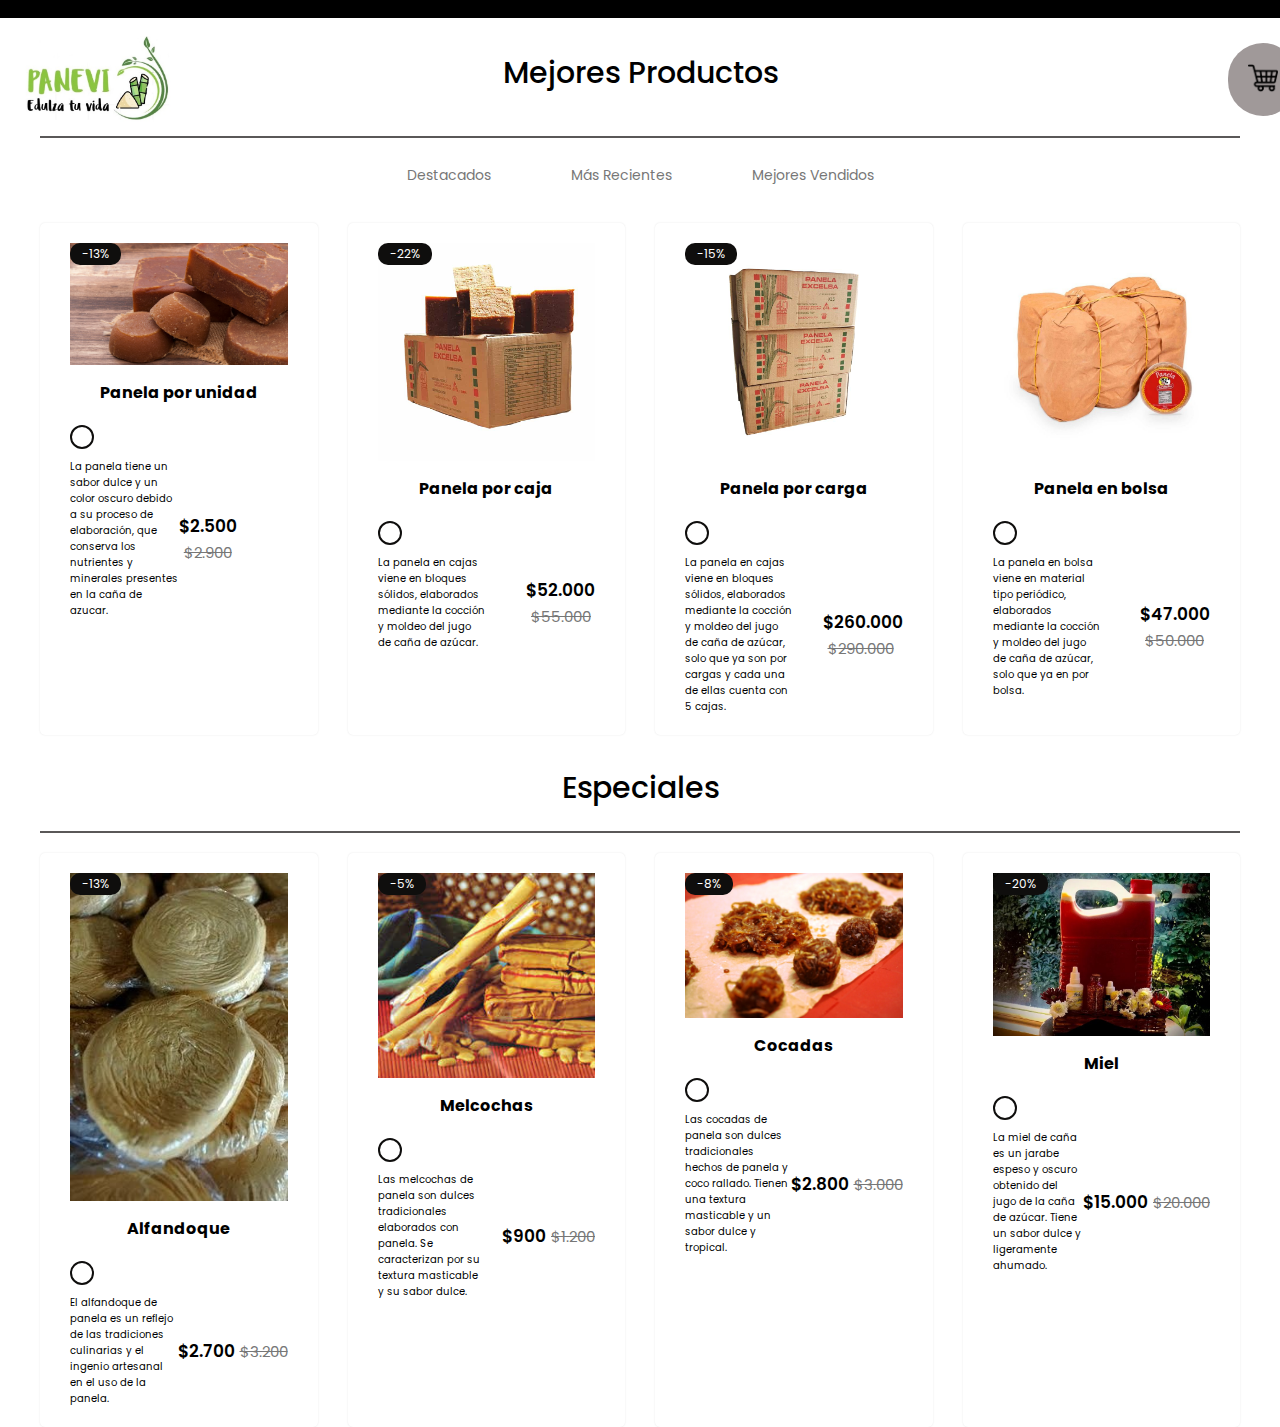
<file: produvyis.html>
<!DOCTYPE html>
<html lang="en">

<head>
    <meta charset="UTF-8">
    <meta name="viewport" content="width=device-width, initial-scale=1.0">
    <link rel="stylesheet" href="css/styles.css">
    <link rel="shortcut icon" href="img/cana-de-azucar (2).png" type="image/x-icon">
    <title>Productos</title>
</head>

<body>
    <hr>  
    <br><br>
    <section class="container top-products">
        <h1 class="heading-1">Mejores Productos</h1>
        <img src="img/panevi.jpg" id="logo1" usemap="#planoMap"> <!-- Muestra la imagen del logo -->
        <map name="planoMap">
            <!-- Área 1 -->
            <area shape="rect" coords="58,58,55,55" alt="Área 1" href="../index.html">
            
            <!-- Área 2 -->
            <area shape="circle" coords="150,70,50" alt="Área 2" href="./index.html">
            
            <!-- Área 3 -->
            <area shape="polygon" coords="250,10,320,50,200,100" alt="Área 3" href="../Login.html">
          </map>
          <div class="search-container">
          <button type="submit"><a href="Ventas.html"><img src="img/compra.png" width="30" height="30" alt=""></a></button>
        </div>
        <hr id="line">
        <div class="container-options">
            <span class="active">Destacados</span>
            <span>Más recientes</span>
            <span>Mejores Vendidos</span>
        </div>

        <div class="container-products">
            <!-- Producto 1 -->
            <div class="card-product">
                <div class="container-img">
                    <img src="img/panelas_unidad.jpg" alt="Cafe Irish" />
                    <span class="discount">-13%</span>
                    <div class="button-group">
                        <span>
                            <i class="fa-regular fa-eye"></i>
                        </span>
                        <span>
                            <i class="fa-regular fa-heart"></i>
                        </span>
                        <span>
                            <i class="fa-solid fa-code-compare"></i>
                        </span>
                    </div>
                </div>
                <div class="content-card-product">
                    <div class="stars">
                        <i class="fa-solid fa-star"></i>
                        <i class="fa-solid fa-star"></i>
                        <i class="fa-solid fa-star"></i>
                        <i class="fa-solid fa-star"></i>
                        <i class="fa-regular fa-star"></i>
                    </div>
                    <h3><b>Panela por unidad</b></h3>
                    <span class="add-cart">
                        <i class="fa-solid fa-basket-shopping"></i>
                    </span>
                    <br>
                    <p>La panela tiene un sabor dulce y un color oscuro
                        debido a su proceso de elaboración, que conserva
                        los nutrientes y minerales presentes en la caña 
                        de azucar. 
                    </p>
                    <p class="price">$2.500 <span>$2.900</span></p>
                </div>
            </div>
            <!-- Producto 2 -->
            <div class="card-product">
                <div class="container-img">
                    <img src="img/caja.jpg" alt="Cafe incafe-ingles.jpg" />
                    <span class="discount">-22%</span>
                    <div class="button-group">
                        <span>
                            <i class="fa-regular fa-eye"></i>
                        </span>
                        <span>
                            <i class="fa-regular fa-heart"></i>
                        </span>
                        <span>
                            <i class="fa-solid fa-code-compare"></i>
                        </span>
                    </div>
                </div>
                <div class="content-card-product">
                    <div class="stars">
                        <i class="fa-solid fa-star"></i>
                        <i class="fa-solid fa-star"></i>
                        <i class="fa-solid fa-star"></i>
                        <i class="fa-regular fa-star"></i>
                        <i class="fa-regular fa-star"></i>
                    </div>
                    <h3><b>Panela por caja</b></h3>
                    <span class="add-cart">
                        <i class="fa-solid fa-basket-shopping"></i>
                    </span>
                    <br>
                    <p>La panela en cajas viene en bloques sólidos, elaborados 
                        mediante la cocción y moldeo del jugo de caña de azúcar. 
                    </p>
                    <p class="price">$52.000<br><span>$55.000</span></p>
                </div>
            </div>
            <!--  -->
            <div class="card-product">
                <div class="container-img">
                    <img src="img/carga.jpg" alt="Cafe Australiano" />
                    <span class="discount">-15%</span>
                    <div class="button-group">
                        <span>
                            <i class="fa-regular fa-eye"></i>
                        </span>
                        <span>
                            <i class="fa-regular fa-heart"></i>
                        </span>
                        <span>
                            <i class="fa-solid fa-code-compare"></i>
                        </span>
                    </div>
                </div>
                <div class="content-card-product">
                    <div class="stars">
                        <i class="fa-solid fa-star"></i>
                        <i class="fa-solid fa-star"></i>
                        <i class="fa-solid fa-star"></i>
                        <i class="fa-solid fa-star"></i>
                        <i class="fa-solid fa-star"></i>
                    </div>
                    <h3><b>Panela por carga</b></h3>
                    <span class="add-cart">
                        <i class="fa-solid fa-basket-shopping"></i>
                    </span>
                    <br>
                    <p>La panela en cajas viene en bloques sólidos, elaborados 
                        mediante la cocción y moldeo del jugo de caña de azúcar,
                        solo que ya son por cargas y cada una de ellas cuenta
                        con 5 cajas. 
                    </p>
                    <p class="price">$260.000<br><span>$290.000</span></p>
                </div>
            </div>
            <!--  -->
            <div class="card-product">
                <div class="container-img">
                    <img src="img/bolsa.jpg" alt="Cafe Helado" />
                    <div class="button-group">
                        <span>
                            <i class="fa-regular fa-eye"></i>
                        </span>
                        <span>
                            <i class="fa-regular fa-heart"></i>
                        </span>
                        <span>
                            <i class="fa-solid fa-code-compare"></i>
                        </span>
                    </div>
                </div>
                <div class="content-card-product">
                    <div class="stars">
                        <i class="fa-solid fa-star"></i>
                        <i class="fa-solid fa-star"></i>
                        <i class="fa-solid fa-star"></i>
                        <i class="fa-solid fa-star"></i>
                        <i class="fa-regular fa-star"></i>
                    </div>
                    <h3><b>Panela en bolsa</b></h3>
                    <span class="add-cart">
                        <i class="fa-solid fa-basket-shopping"></i>
                    </span>
                    <br>
                    <p>La panela en bolsa viene en material tipo periódico, elaborados 
                        mediante la cocción y moldeo del jugo de caña de azúcar,
                        solo que ya en por bolsa. 
                    </p>
                    <p class="price">$47.000<br><span>$50.000</span></p>
                </div>
            </div>
        </div>
    </section>

    <section class="container specials">
        <h1 class="heading-1">Especiales</h1>
        <hr id="line">
        <div class="container-products">
            <!-- Producto 1 -->
            <div class="card-product">
                <div class="container-img">
                    <img src="img/alfa.jpg" alt="Cafe Irish" />
                    <span class="discount">-13%</span>
                    <div class="button-group">
                        <span>
                            <i class="fa-regular fa-eye"></i>
                        </span>
                        <span>
                            <i class="fa-regular fa-heart"></i>
                        </span>
                        <span>
                            <i class="fa-solid fa-code-compare"></i>
                        </span>
                    </div>
                </div>
                <div class="content-card-product">
                    <div class="stars">
                        <i class="fa-solid fa-star"></i>
                        <i class="fa-solid fa-star"></i>
                        <i class="fa-solid fa-star"></i>
                        <i class="fa-solid fa-star"></i>
                        <i class="fa-regular fa-star"></i>
                    </div>
                    <h3><b>Alfandoque</b></h3>
                    <span class="add-cart">
                        <i class="fa-solid fa-basket-shopping"></i>
                    </span>
                    <br>
                    <p>El alfandoque de panela es un reflejo de las 
                        tradiciones culinarias y el ingenio artesanal en el uso de la panela.
                    </p>
                    <p class="price">$2.700<span>$3.200</span></p>
                </div>
            </div>
            <!-- Producto 2 -->
            <div class="card-product">
                <div class="container-img">
                    <img src="img/melco.jpeg" alt="Cafe incafe-ingles.jpg" />
                    <span class="discount">-5%</span>
                    <div class="button-group">
                        <span>
                            <i class="fa-regular fa-eye"></i>
                        </span>
                        <span>
                            <i class="fa-regular fa-heart"></i>
                        </span>
                        <span>
                            <i class="fa-solid fa-code-compare"></i>
                        </span>
                    </div>
                </div>
                <div class="content-card-product">
                    <div class="stars">
                        <i class="fa-solid fa-star"></i>
                        <i class="fa-solid fa-star"></i>
                        <i class="fa-solid fa-star"></i>
                        <i class="fa-regular fa-star"></i>
                        <i class="fa-regular fa-star"></i>
                    </div>
                    <h3><b>Melcochas</b></h3>
                    <span class="add-cart">
                        <i class="fa-solid fa-basket-shopping"></i>
                    </span>
                    <br>
                    <p>Las melcochas de panela son dulces tradicionales elaborados 
                        con panela. Se caracterizan por su textura masticable y su sabor dulce.
                    </p>
                    <p class="price">$900<span>$1.200</span></p>
                </div>
            </div>
            <!--  -->
            <div class="card-product">
                <div class="container-img">
                    <img src="img/coca.jpg" alt="Cafe Viena" />
                    <span class="discount">-8%</span>
                    <div class="button-group">
                        <span>
                            <i class="fa-regular fa-eye"></i>
                        </span>
                        <span>
                            <i class="fa-regular fa-heart"></i>
                        </span>
                        <span>
                            <i class="fa-solid fa-code-compare"></i>
                        </span>
                    </div>
                </div>
                <div class="content-card-product">
                    <div class="stars">
                        <i class="fa-solid fa-star"></i>
                        <i class="fa-solid fa-star"></i>
                        <i class="fa-solid fa-star"></i>
                        <i class="fa-solid fa-star"></i>
                        <i class="fa-solid fa-star"></i>
                    </div>
                    <h3><b>Cocadas</b></h3>
                    <span class="add-cart">
                        <i class="fa-solid fa-basket-shopping"></i>
                    </span>
                    <br>
                        <p>Las cocadas de panela son dulces tradicionales hechos 
                            de panela y coco rallado. Tienen una textura masticable 
                            y un sabor dulce y tropical.
                        </p>
                    <p class="price">$2.800<span>$3.000</span></p>
                </div>
            </div>
            <!--  -->
            <div class="card-product">
                <div class="container-img">
                    <img src="img/miel.jpg" alt="Cafe Liqueurs" />
                    <span class="discount">-20%</span>
                    <div class="button-group">
                        <span>
                            <i class="fa-regular fa-eye"></i>
                        </span>
                        <span>
                            <i class="fa-regular fa-heart"></i>
                        </span>
                        <span>
                            <i class="fa-solid fa-code-compare"></i>
                        </span>
                    </div>
                </div>
                <div class="content-card-product">
                    <div class="stars">
                        <i class="fa-solid fa-star"></i>
                        <i class="fa-solid fa-star"></i>
                        <i class="fa-solid fa-star"></i>
                        <i class="fa-solid fa-star"></i>
                        <i class="fa-regular fa-star"></i>
                    </div>
                    <h3><b>Miel</b></h3>
                    <span class="add-cart">
                        <i class="fa-solid fa-basket-shopping"></i>
                    </span>
                    <br>
                        <p>La miel de caña es un jarabe espeso y 
                            oscuro obtenido del jugo de la caña de 
                            azúcar. Tiene un sabor dulce y ligeramente 
                            ahumado.
                        </p>
                    <p class="price">$15.000<span>$20.000</span></p>
                </div>
            </div>
        </div>
    </section>
</body>


</html>
</file>
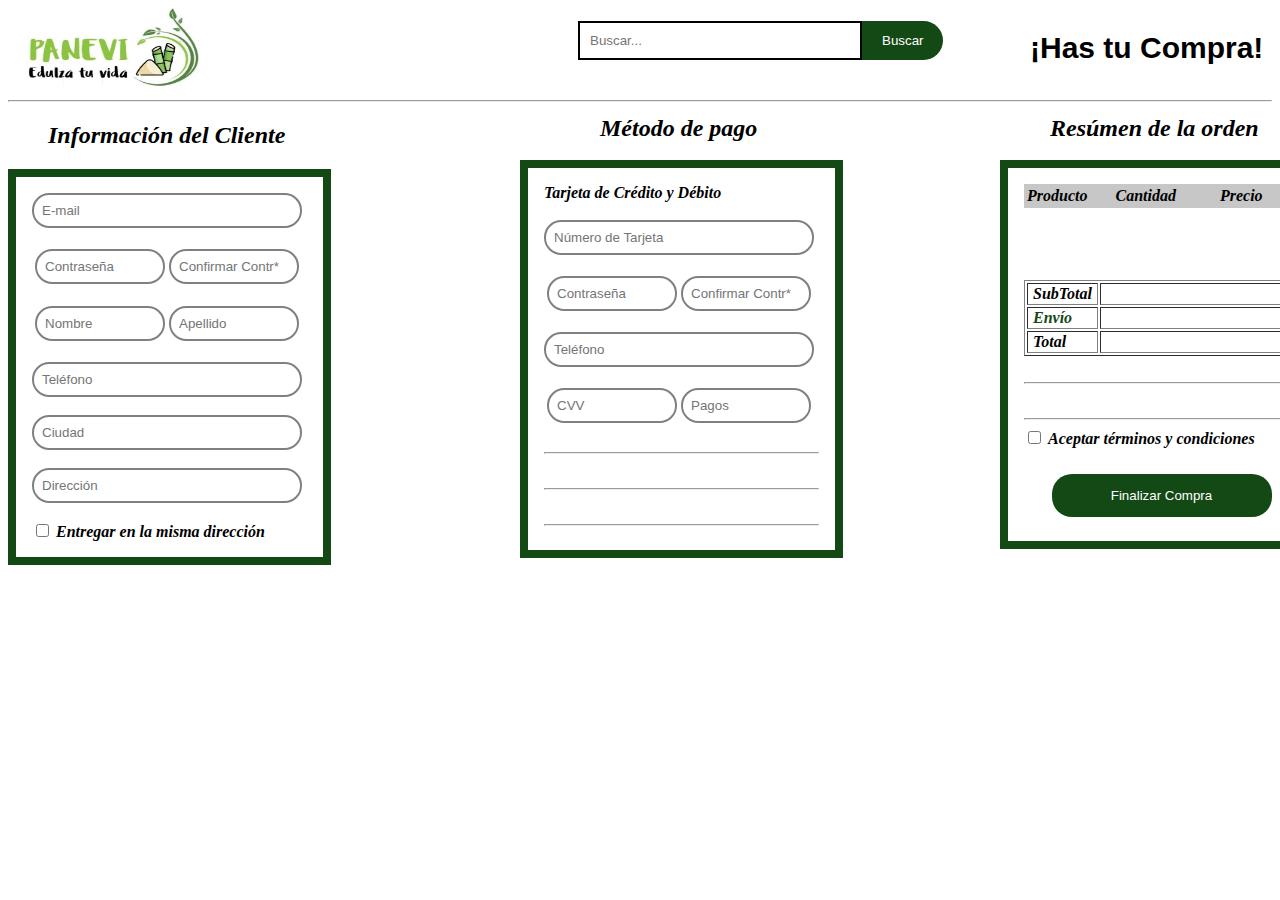
<file: Ventas.html>
<!DOCTYPE html>
<html lang="en">
<head>
    <meta charset="UTF-8">
    <meta name="viewport" content="width=device-width, initial-scale=1.0">
    <title>Ventas</title>
    <link rel="stylesheet" href="css/ventas.css">
    <link rel="shortcut icon" href="img/carrito-de-compras.png" type="image/x-icon">
    <img src="./img/panevi.jpg" width="200" height="80" alt="panevi" usemap="#planoMap">
    <map name="planoMap">
        <!-- Área 1 -->
        <area shape="rect" coords="58,58,55,55" alt="Área 1" href="../index.html">
        
        <!-- Área 2 -->
        <area shape="circle" coords="150,70,50" alt="Área 2" href="./index.html">
        
        <!-- Área 3 -->
        <area shape="polygon" coords="250,10,320,50,200,100" alt="Área 3" href="../Login.html">
      </map>
    <div class="search-container">
        <input id="input" type="text" placeholder="Buscar...">
      <button type="submit">Buscar</button>
    </div>
    <p><b>¡Has tu Compra!</b></p>
    <a href=""><img src="img/compra.png" width="45" alt="compra" id="image"></a>
</head>
<br>
<hr>
<body>
    <ul>
        <h2><i>Información del Cliente</i></h2>
    </ul>
    <form name="ventas" id="form1" action="">
    <input type="email" id="input0" name="email" placeholder="E-mail" required>
    <table id="tabla1">
       <br>
       <br>
       <tr><td><input type='password' name="password" id="input1" placeholder="Contraseña" required><br><br></td>
        <td><input type='password' name="password" id="input1" placeholder="Confirmar Contr*" required><br><br></td>
        <tr><td><input type='text' name="nombre" id="input1" placeholder="Nombre" required></td>
        <td><input type='text' name="apellido" id="input1" placeholder="Apellido" required> </td>
        </tr>
    </table>
    <br>
    <input type="text" id="input0" name="telefono" placeholder="Teléfono" required>
    <br>
    <br>
    <input type="text" id="input0" name="ciudad" placeholder="Ciudad" required>
    <br>
    <br>
    <input type="text" id="input0" name="direccion" placeholder="Dirección" required>
    <br>
    <br>
    <input type="checkbox">
    <label for="checkbox"><b><i>Entregar en la misma dirección</i></b></label>
</form>

<ul>
    <h2 id="pagotitulo"><i>Método de pago</i></h2>
</ul>
<form name="ventas" id="form2" action="">
<label for="tarjeta"><b><i>Tarjeta de Crédito y Débito</i></b></label>
<br>
<br>
<input type="text" id="input0" name="numerptar" placeholder="Número de Tarjeta" required>
<table id="tabla1">
   <br>
   <br>
   <tr><td><input type='password' name="password" id="input1" placeholder="Contraseña" required><br><br></td>
    <td><input type='password' name="password" id="input1" placeholder="Confirmar Contr*" required><br><br></td>
</table>
<input type="text" id="input0" name="telefono" placeholder="Teléfono" required>
<br>
<br>
<table id="tabla1">
    <tr><td><input type='text' name="CVV" id="input1" placeholder="CVV" required></td>
    <td><input type='text' name="pagos" id="input1" placeholder="Pagos" required> </td>
    </tr>
</table>
<br>
<hr>
<br>
<hr>
<br>
<hr>
</form>

<ul>
        <h2 id="ordentitulo"><i>Resúmen de la orden</i></h2>
    </ul>
    <form name="ventas" id="form3" action="">
    <table id="tabla3" border="0">
       <tr>
        <td><b><i>Producto&nbsp;&nbsp;&nbsp;&nbsp;&nbsp;&nbsp;</i></b></td>
        <td><b><i>Cantidad&nbsp;&nbsp;&nbsp;&nbsp;&nbsp;&nbsp;&nbsp;&nbsp;&nbsp;&nbsp;</i></b></td>
        <td><b><i>Precio&nbsp;&nbsp;&nbsp;&nbsp;&nbsp;&nbsp;</i></b></td>
        </tr>
    </table>
    <br>
    <br>
    <br>
    <br>
    <table id="tabla4" border="1">
    <tr>
        <td><b><i>&nbsp;SubTotal&nbsp;</i></b></td>
        <td style="width: 100%;"></td>
    </tr>
    <tr>
        <td style="color: #134914;"><b><i>&nbsp;Envío&nbsp;</i></b></td>
        <td style="width: 100%;"></td>
    </tr>
    <tr>
        <td><b><i>&nbsp;Total&nbsp;</i></b></td>
        <td style="width: 100%;"></td>
    </tr>
</table>
<br>
<hr>
<br>
<hr>
    <input type="checkbox">
    <label for="checkbox"><b><i>Aceptar términos y condiciones</i></b></label>
    <br>
    <br>
    <center>
        <button id="boton" type="submit">Finalizar Compra</button>
    </center>
</form>
</body>
</html>
</file>
<file: css/styles.css>
@import url('https://fonts.googleapis.com/css2?family=Poppins:wght@300;400;500;600;700&display=swap');

:root {
	--primary-color: #0f0e0d;
	--background-color: #ffffff;
	--dark-color: #ffffff;
}

body {
	width: 100%;
}

html {
	margin: 0;
	padding: 0;
	height: 100%;
	overflow-x: hidden;
	font-size: 62.5%;
	font-family: 'Poppins', sans-serif;
}

hr {
    border: none;           
    height: 18px;           
    background-color: black; 
    width: 100%;           
}

#line{
	border: none;           
    height: 2px;           
    background-color: rgb(90, 88, 88); 
    width: 100%;    
}
#logo {
	width: 15.4%;
	height: 108px;
	font-weight: 12px;
	margin: 0%;
}

#logo1 {
	width: 13%;
	position: absolute;
	top: 4%;
	left: 10px;
	font-weight: 12px;
	margin: 0%;
}


.search-container {
    display: flex;
    margin-top: 1px;
    margin-left: 10%;
    position: absolute;
    top: 42px;
    left: 1100px;
    z-index: 99;
  }

  /* Estilos para el botón de búsqueda */
  .search-container button {
    padding: 20px 20px;
    background-color: rgb(160, 153, 153);
    color: white;
    border: none;
    border-radius: 40px;
    cursor: pointer;
    transition: background-color 0.3s;
  }
  
  /* Estilos para el botón de búsqueda al pasar el mouse sobre él */
  .search-container button:hover {
    background-color: rgb(19, 99, 19);
  }

* {
	margin: 0;
	padding: 0;
	box-sizing: border-box;
}

/* ********************************** */
/*             UTILIDADES             */
/* ********************************** */
.container {
	max-width: 120rem;
	margin: 0 auto;
}

.heading-1 {
	text-align: center;
	font-weight: 500;
	font-size: 3rem;
}

/* ********************************** */
/*               HEADER               */
/* ********************************** */

.hero {
	display: flex;
	justify-content: space-between;
	align-items: center;
	padding: 2rem 0;
}

.customer-support {
	display: flex;
	align-items: center;
	gap: 2rem;
}

.customer-support i {
	font-size: 3.3rem;
}

.content-customer-support {
	display: flex;
	flex-direction: column;
}

.container-logo {
	display: flex;
	align-items: center;
	gap: 0.5rem;
	background-color: #ffffff;
	align-content: center;
}

.container-logo i {
	font-size: 3rem;
	width: 11%;
	height: 1%;
}

.container-logo h1 a {
	text-decoration: none;
	color: #000;
	font-size: 3rem;
	text-transform: uppercase;
	letter-spacing: -1px;
	align-content: center;
}

.container-user {
	display: flex;
	gap: 1rem;
	cursor: pointer;
}

.container-user .fa-user {
	font-size: 3rem;
	color: var(--primary-color);
	padding-right: 2.5rem;
	border-right: 1px solid #e2e2e2;
}

.container-user .fa-basket-shopping {
	font-size: 3rem;
	color: var(--primary-color);
	padding-left: 1rem;
}

.content-shopping-cart {
	display: flex;
	flex-direction: column;
}

/* ************* NAVBAR ************* */
.container-navbar {
	background-color: var(--primary-color);
}

.navbar {
	display: flex;
	justify-content: space-between;
	align-items: center;
	padding: 2rem 0;
}

.navbar .fa-bars {
	display: none;
}



.menu {
	display:flex;
	gap: 1rem;
	

}

.menu li {
	list-style: none;
	justify-content: center;

}

.menu a {
	text-decoration: none;
	font-size: 1.3rem;
	color: var(--dark-color);
	font-weight: 600;
	text-transform: uppercase;
	position: relative;

}

.menu a::after {
	content: '';
	width: 1.5rem;
	height: 1px;
	background-color: #fff;
	position: absolute;
	bottom: -3px;
	left: 50%;
	transform: translate(-50%, 50%);
	opacity: 0;
	transition: all 0.3s ease;
}

.menu a:hover::after {
	opacity: 1;
}

.menu a:hover {
	color: #fff;
}

.search-form {
	position: relative;
	display: flex;
	align-items: center;
	border: 2px solid #fff;
	border-radius: 2rem;
	background-color: #fff;
	height: 3.9rem;
	overflow: hidden;
}

.search-form input {
	outline: none;
	font-family: inherit;
	border: none;
	width: 25rem;
	font-size: 1.4rem;
	padding: 0 2rem;
	color: #777;
}

.search-form input::-webkit-search-cancel-button {
	appearance: none;
}

.search-form .btn-search {
	border: none;
	background-color: var(--primary-color);
	display: flex;
	align-items: center;
	justify-content: center;
	height: 100%;
	padding: 1rem;
	cursor: pointer;
}

.btn-search i {
	font-size: 2rem;
	color: #fff;
}

@import url('https://use.fontawesome.com/releases/v6.4.2/css/all.css');


.containerr {

	background: #f5f5f5;
	box-shadow: 0 30px 50px #dbdbdb;
}

#containe {
	position: absolute;
	width: 100%;
	height: 580px;
}

.containerr .slide .item {
	width: 165px;
	height: 250px;
	position: absolute;
	top: 50%;
	transform: translate(0, -50%);
	border-radius: 20px;

	background-position: 50% 50%;
	background-size: cover;
	display: inline-block;
	transition: 0.5s;
}

.slide .item:nth-child(1),
.slide .item:nth-child(2) {
	top: 0;
	left: 0;
	transform: translate(0, 0);
	border-radius: 0;
	width: 100%;
	height: 100%;
}


.slide .item:nth-child(3) {
	left: 50%;
}

.slide .item:nth-child(4) {
	left: calc(50% + 210px);
}

.slide .item:nth-child(5) {
	left: calc(50% + 430px);
}

.slide .item:nth-child(n + 6) {
	left: calc(50% + 650px);
	opacity: 0;
}

.item .content {
	position: absolute;
	top: 50%;
	left: 100px;
	width: 300px;
	text-align: left;
	color: #eee;
	transform: translate(0, -50%);
	font-family: system-ui;
	display: none;
}


.slide .item:nth-child(2) .content {
	display: block;
}

.content .name {
	font-size: 40px;
	text-transform: uppercase;
	font-weight: bold;
	opacity: 0;
	animation: animate 1s ease-in-out 1 forwards;
}

.content .des {
	margin-top: 10px;
	margin-bottom: 20px;
	opacity: 0;
	animation: animate 1s ease-in-out 0.3s 1 forwards;
}

.content button {
	padding: 10px 20px;
	border: none;
	cursor: pointer;
	opacity: 0;
	animation: animate 1s ease-in-out 0.6s 1 forwards;
}


@keyframes animate {
	from {
		opacity: 0;
		transform: translate(0, 100px);
		filter: blur(33px);
	}

	to {
		opacity: 1;
		transform: translate(0);
		filter: blur(0);
	}
}

.button {
	width: 100%;
	text-align: center;
	position: absolute;
	bottom: 20px;
}

.button button {
	width: 40px;
	height: 35px;
	border-radius: 8px;
	border: none;
	cursor: pointer;
	margin: 0 5px;
	border: 1px solid;
	transition: 0.3s;
}

.button button:hover {
	background: #ababab;
	color: #fff;
}

/* ********************************** */
/*               BANNER               */
/* ********************************** */
.banner {
	background-image: linear-gradient(100deg, #000000, #00000020),
		url('img/banner.jpg');
	height: 57rem;
	background-size: cover;
	background-position: center;
}

.content-banner {
	max-width: 90rem;
	margin: 0 auto;
	padding: 25rem 0;
}

.content-banner p {
	color: var(--primary-color);
	font-size: 1.2rem;
	margin-bottom: 1rem;
	font-weight: 500;
}

.content-banner h2 {
	color: #fff;
	font-size: 3.5rem;
	font-weight: 500;
	line-height: 1.2;
}

.content-banner a {
	margin-top: 2rem;
	text-decoration: none;
	color: #fff;
	background-color: var(--primary-color);
	display: inline-block;
	padding: 1rem 3rem;
	text-transform: uppercase;
	border-radius: 3rem;
}

/* ********************************** */
/*            MAIN CONTENT            */
/* ********************************** */
.main-content {
	background-color: var(--background-color);
}

/* ********************************** */
/*              FEATURES              */
/* ********************************** */
.container-features {
	display: grid;
	grid-template-columns: repeat(4, 1fr);
	gap: 3rem;
	margin-left: 20%;
	padding: 3rem 0;
}

.card-feature {
	float: center;
	align-items: center;
	margin-left: 20%;
	justify-content: center;
	gap: 1rem;
	background-color: #fff;
	padding: 1.2rem 0;
}

.card-feature i {
	font-size: 2.7rem;
	color: var(--primary-color);
}

.feature-content {
	display: flex;
	flex-direction: column;
	gap: 0.5rem;
}

.feature-content span {
	font-weight: 700;
	font-size: 1.2rem;
}

.feature-content p {
	color: #777;
	font-weight: 500;
}

/* ********************************** */
/*             CATEGORIES             */
/* ********************************** */

.top-categories {
	display: flex;
	flex-direction: column;
	gap: 2rem;
	margin-bottom: 3rem;
}

.container-categories {
	display: grid;
	grid-template-columns: repeat(3, 1fr);
	gap: 3rem;
}

.card-category {
	height: 20rem;
	display: flex;
	flex-direction: column;
	align-items: center;
	justify-content: center;
	border-radius: 2rem;
	gap: 2rem;
}

.category-salud {
	background-image: linear-gradient(#00000080, #00000080), 	url('/img/A.png');;
	background-size: cover;
	background-position: bottom;
	background-repeat: no-repeat;
}

.category-capuchino {
	background-image: linear-gradient(#00000080, #00000080),
		url('img/capuchino-category.jpg');
	background-size: cover;
	background-position: center;
	background-repeat: no-repeat;
}

.category-expreso {
	background-image: linear-gradient(#00000080, #00000080),
		url('img/expreso-category.jpg');
	background-size: cover;
	background-position: center;
	background-repeat: no-repeat;
}

.card-category p {
	font-size: 2.5rem;
	color: #fff;
	text-transform: capitalize;
	position: relative;
}

.card-category p::after {
	content: '';
	width: 2.5rem;
	height: 2px;
	background-color: #fff;
	position: absolute;
	bottom: -1rem;
	left: 50%;
	transform: translate(-50%, 50%);
}

.card-category span {
	font-size: 1.6rem;
	color: white;
	cursor: pointer;
}

.card-category span:hover {
	color: var(--primary-color);
}

/* ********************************** */
/*            TOP PRODUCTS            */
/* ********************************** */
.top-products {
	display: flex;
	flex-direction: column;
	gap: 2rem;
	margin-bottom: 3rem;
}

.container-options {
	display: flex;
	justify-content: center;
	gap: 2rem;
	margin-bottom: 1rem;
}

.container-options span {
	color: #777;
	background-color: #fff;
	padding: 0.7rem 3rem;
	font-size: 1.4rem;
	text-transform: capitalize;
	border-radius: 2rem;
	cursor: pointer;
}

.container-options span:hover {
	background-color: var(--primary-color);
	color: #fff;
}



/* Products */
.container-products {
	display: grid;
	grid-template-columns: repeat(auto-fit, minmax(20rem, 1fr));
	gap: 3rem;
}

.card-product {
	background-color: #fff;
	padding: 2rem 3rem;
	border-radius: 0.5rem;
	cursor: pointer;
	box-shadow: 0 0 2px rgba(0, 0, 0, 0.1);
}

.container-img {
	position: relative;
}

.container-img img {
	width: 100%;
}

.container-img .discount {
	position: absolute;
	left: 0;
	background-color: var(--primary-color);
	color: #fff;
	padding: 2px 1.2rem;
	border-radius: 1rem;
	font-size: 1.2rem;
}

.card-product:hover .discount {
	background-color: #000;
}

.button-group {
	display: flex;
	flex-direction: column;
	gap: 1rem;

	position: absolute;
	top: 0;
	right: -3rem;
	z-index: -1;
	transition: all 0.4s ease;
}

.button-group span {
	border: 1px solid var(--primary-color);
	padding: 0.8rem;

	display: flex;
	align-items: center;
	justify-content: center;
	border-radius: 50%;
	cursor: pointer;
	transition: all 0.4s ease;
}

.button-group span:hover {
	background-color: var(--primary-color);
}

.button-group span i {
	font-size: 1.5rem;
	color: var(--primary-color);
}

.button-group span:hover i {
	color: #fff;
}

.card-product:hover .button-group {
	z-index: 0;
	right: -1rem;
}

.content-card-product {
	display: grid;
	justify-items: center;
	grid-template-columns: 1fr 1fr;
	grid-template-rows: repeat(4, min-content);
	row-gap: 1rem;
}

.stars {
	grid-row: 1/2;
	grid-column: 1/-1;
}

.stars i {
	font-size: 1.3rem;
	color: var(--primary-color);
}

.content-card-product h3 {
	grid-row: 2/3;
	grid-column: 1/-1;

	font-weight: 400;
	font-size: 1.6rem;
	margin-bottom: 1rem;
	cursor: pointer;
}

.content-card-product h3:hover {
	color: var(--primary-color);
}

.add-cart {
	justify-self: start;
	border: 2px solid var(--primary-color);
	padding: 1rem;
	border-radius: 50%;
	cursor: pointer;
	transition: all 0.4s ease;

	display: flex;
	align-items: center;
	justify-content: center;
}

.add-cart:hover {
	background-color: var(--primary-color);
}

.add-cart i {
	font-size: 1.5rem;
	color: var(--primary-color);
}

.add-cart:hover i {
	color: #fff;
}

.content-card-product .price {
	justify-self: end;
	align-self: center;

	font-size: 1.7rem;
	font-weight: 600;
}

.content-card-product .price span {
	font-size: 1.5rem;
	font-weight: 400;
	text-decoration: line-through;
	color: #777;
	margin-left: 0.5rem;
}

/* ********************************** */
/*               GALLERY              */
/* ********************************** */
.gallery {
	display: grid;
	grid-template-columns: repeat(4, 1fr);
	grid-template-rows: repeat(2, 30rem);
	gap: 1.5rem;
	margin-bottom: 3rem;
}

.gallery img {
	width: 100%;
	height: 100%;
	object-fit: cover;
}

.gallery-img-3 {
	grid-column: 2/4;
	grid-row: 1/3;
}

/* ********************************** */
/*              SPECIALS              */
/* ********************************** */
.specials {
	display: flex;
	flex-direction: column;
	gap: 2rem;
	margin-bottom: 3rem;
}

/* ********************************** */
/*                BLOGS               */
/* ********************************** */
.blogs {
	display: flex;
	flex-direction: column;
	gap: 2rem;
}

.container-blogs {
	display: grid;
	grid-template-columns: repeat(3, 1fr);
	gap: 3rem;
}

.card-blog {
	display: flex;
	flex-direction: column;
	gap: 2rem;
}

.card-blog .container-img {
	border-radius: 2rem;
	cursor: pointer;
	position: relative;
	overflow: hidden;
}

.button-group-blog {
	position: absolute;
	bottom: 1.5rem;
	right: -2.5rem;

	display: flex;
	gap: 0.7rem;
	z-index: -1;
	transition: all 0.3s ease;
}

.card-blog:hover .button-group-blog {
	z-index: 0;
	right: 1.5rem;
}

.button-group-blog span {
	background-color: #fff;
	padding: 1rem;
	border-radius: 50%;
	transition: all 0.4s ease;

	display: flex;
	align-items: center;
	justify-content: center;
}

.button-group-blog span i {
	font-size: 1.3rem;
}

.button-group-blog span:hover {
	background-color: var(--primary-color);
}

.button-group-blog span:hover i {
	color: #fff;
}

.content-blog h3 {
	font-size: 1.8rem;
	margin-bottom: 1.7rem;
	font-weight: 500;
}

.content-blog h3:hover {
	color: var(--primary-color);
}

.content-blog p {
	margin-top: 1rem;
	font-size: 1.4rem;
	color: #777;
}

.content-blog span {
	color: var(--primary-color);
	font-size: 1.3rem;
}

.btn-read-more {
	padding: 1rem 3rem;
	background-color: var(--primary-color);
	color: #fff;
	text-transform: uppercase;
	font-size: 1.4rem;
	border-radius: 2rem;
	margin: 3rem 0 5rem;
	display: inline-block;
	cursor: pointer;
}

.btn-read-more:hover {
	background-color: black;
}

/* ********************************** */
/*               FOOTER               */
/* ********************************** */

.footer {
	background-color: var(--primary-color);
	margin-bottom: 0;
    padding-bottom: 0;
}

.container-footer {
	display: flex;
	flex-direction: column;
	gap: 4rem;
	padding: 3rem;
}

.menu-footer {
	display: grid;
	grid-template-columns: repeat(3, 1fr) 30rem;
	gap: 3rem;
	justify-items: center;
	
}

.title-footer {
	color: white;
	font-weight: 600;
	font-size: 1.6rem;
	text-transform: uppercase;
}

.contact-info,
.information,
.my-account,
.newsletter {
	display: flex;
	flex-direction: column;
	gap: 2rem;
}

.contact-info ul,
.information ul,
.my-account ul {
	display: flex;
	flex-direction: column;
	gap: 1rem;
}

.contact-info ul li,
.information ul li,
.my-account ul li {
	list-style: none;
	color: #fff;
	font-size: 1.4rem;
	font-weight: 300;
}

.information ul li a,
.my-account ul li a {
	text-decoration: none;
	color: #fff;
	font-weight: 300;
}

.information ul li a:hover,
.my-account ul li a:hover {
	color: var(--dark-color);
}

.social-icons {
	display: flex;
	gap: 1.5rem;
}

.social-icons span {
	border-radius: 50%;
	width: 3rem;
	height: 3rem;

	display: flex;
	align-items: center;
	justify-content: center;
}

.social-icons span i {
	color: #fff;
	font-size: 1.2rem;
}

.facebook {
	background-color: #3b5998;
}

.twitter {
	background-color: #00acee;
}

.youtube {
	background-color: #c4302b;
}

.pinterest {
	background-color: #c8232c;
}

.instagram {
	background: linear-gradient(#405de6,
			#833ab4,
			#c13584,
			#e1306c,
			#fd1d1d,
			#f56040,
			#fcaf45);
}

.content p {
	font-size: 1.4rem;
	color: #fff;
	font-weight: 300;
}

.content input {
	outline: none;
	background: none;
	border: none;
	border-bottom: 2px solid #d2b495;
	cursor: pointer;
	padding: 0.5rem 0 1.2rem;
	color: var(--dark-color);
	display: block;
	margin-bottom: 3rem;
	margin-top: 2rem;
	width: 100%;
	font-family: inherit;
}

.content input::-webkit-input-placeholder {
	color: #eee;
}

.content button {
	border: none;
	background-color: #000;
	color: #fff;
	text-transform: uppercase;
	padding: 1rem 3rem;
	border-radius: 2rem;
	font-size: 1.4rem;
	font-family: inherit;
	cursor: pointer;
	font-weight: 600;
}

.content button:hover {
	background-color: var(--background-color);
	color: var(--primary-color);
}

.copyright {
	display: flex;
	justify-content: space-between;
	padding-top: 2rem;

	border-top: 1px solid #d2b495;
}

.copyright p {
	font-weight: 400;
	font-size: 1.6rem;
}

/* ********************************** */
/*       MEDIA QUERIES -- 768px       */
/* ********************************** */
@media (max-width: 768px) {
	html {
		font-size: 55%;
	}

	.hero {
		padding: 2rem;
	}

	.customer-support {
		display: none;
	}

	.content-shopping-cart {
		display: none;
	}

	.navbar {
		padding: 1rem 2rem;
	}

	.navbar .fa-bars {
		display: block;
		color: #fff;
		font-size: 3rem;
	}

	.menu {
		display: none;
	}

	.content-banner {
		max-width: 50rem;
		margin: 0 auto;
		padding: 25rem 0;
	}

	.container-features {
		grid-template-columns: repeat(2, 1fr);
		padding: 3rem 2rem;
	}

	.card-feature {
		padding: 2rem;
	}

	.heading-1 {
		font-size: 2.4rem;
	}

	.card-category {
		height: 12rem;
	}

	.card-category p {
		font-size: 2rem;
		text-align: center;
		line-height: 1;
	}

	.card-category span {
		font-size: 1.4rem;
	}

	.container-options {
		align-items: center;
	}

	.container-options span {
		text-align: center;
		padding: 1rem 2rem;
	}

	.container-products {
		grid-template-columns: repeat(auto-fit, minmax(28rem, 1fr));
	}

	.gallery {
		grid-template-rows: repeat(2, 15rem);
	}

	.container-blogs {
		overflow: hidden;
		grid-template-columns: 1fr 1fr;

		height: 52rem;
	}

	.menu-footer {
		grid-template-columns: repeat(2, 1fr);
	}

	.copyright {
		flex-direction: column;
		justify-content: center;
		align-items: center;
		gap: 1.5rem;
	}
}

/* ********************************** */
/*       MEDIA QUERIES -- 468px       */
/* ********************************** */
@media (max-width: 468px) {
	html {
		font-size: 42.5%;
	}

	.content-banner {
		max-width: 50rem;
		padding: 22rem 0;
	}

	.heading-1 {
		font-size: 2.8rem;
	}

	.card-feature {
		flex-direction: column;
		border-radius: 2rem;
	}

	.feature-content {
		align-items: center;
	}

	.feature-content p {
		font-size: 1.4rem;
		text-align: center;
	}

	.feature-content span {
		font-size: 1.6rem;
		text-align: center;
	}

	.container-options span {
		font-size: 1.8rem;
		padding: 1rem 1.5rem;
		font-weight: 500;
	}

	.container-products {
		grid-template-columns: repeat(auto-fit, minmax(25rem, 1fr));
		gap: 1rem;
	}

	.container-img .discount {
		font-size: 2rem;
	}

	.content-card-product h3 {
		font-size: 2.2rem;
	}

	.gallery {
		grid-template-rows: repeat(2, 20rem);
	}

	.blogs {
		padding: 2rem;
	}

	.container-blogs {
		grid-template-columns: 1fr;
		height: 75rem;
	}

	.content-blog h3 {
		font-size: 2.4rem;
	}

	.content-blog span {
		font-size: 1.8rem;
	}

	.content-blog p {
		font-size: 2.2rem;
	}

	.btn-read-more {
		font-size: 1.8rem;
	}

	.contact-info ul,
	.information ul,
	.my-account ul {
		display: none;
	}

	.contact-info {
		align-items: center;
	}

	.menu-footer {
		grid-template-columns: 1fr;
	}

	.content p {
		font-size: 1.6rem;
	}
}

.header-images {
	padding: 7px;
	margin-left: 10%;
	display: flex;
	justify-content: space-around;
	align-items: center;
	width: 40%;
	height: 40%;
	transition: transform 1s ease-in-out;
}

.header-images img {
	max-width: 20%;
	/* Ajusta el tamaño de las imágenes según tus necesidades */
	height: auto;
	border-radius: 50%;
	transition: transform 0.5s ease;
}

.header-images img:hover {
	transform: scale(1.1);
	/* Escala un poco la imagen al pasar el ratón por encima */
}

/* Animación de diapositivas */
@keyframes slideAnimation {
	0% {
		transform: translateX(0);
	}

	100% {
		transform: translateX(-100%);
	}
}

.header-images.slide {
	animation: slideAnimation 5s infinite alternate;
}


/* Estilos para el contenedor de las tarjetas de blog */
.container-blogs {
	display: flex;
	justify-content: space-between;
	
  }
  
  /* Estilos para cada tarjeta de blog */
  .card-blog {
	width: 50%;
	margin-bottom: 10px;
	box-sizing: border-box;
  }
  
  /* Estilos para la imagen dentro de la tarjeta */
  .container-img img {
	width: 100%;
	height: auto;
	position: relative;
    overflow: hidden;
  }
  
  /* Estilos para el contenido de la tarjeta */
  .content-blog {
	padding: 10px;
	background-color: #f9f9f9;
  }
  
  /* Estilos para el botón "Leer más" */
  .btn-read-more {
	background-color: #134914;
	color: #fff;
	padding: 5px 10px;
	cursor: pointer;
  }

  /* Alineación de las tarjetas */
  .card-blog:nth-child(2) {
	width: 300px;
	margin-left: 34%;
	position: absolute;
    top: 1550px; /* Ajusta este valor según sea necesario */
      /* Espacio entre la primera y la segunda tarjeta */
  }
  
  .card-blog:nth-child(3) {
	width: 300px;
	margin-left: 67%;
	position: absolute;
    top: 1425px; /* Ajusta este valor según sea necesario */
      /* Espacio entre la primera y la segunda tarjeta */
  }
</file>
<file: css/ventas.css>
.search-container {
    display: flex;
    margin-top: 1px;
    margin-left: 10%;
    position: absolute;
    top: 20px;
    left: 450px;
    z-index: 99;
  }
  
  /* Estilos para el input de búsqueda */
  .search-container input[type="text"] {
    width: 260px;
    padding: 10px;
    border: 2px solid black;
    outline: none;
  }
  
  /* Estilos para el botón de búsqueda */
  .search-container button {
    padding: 10px 20px;
    background-color: #134914;
    color: white;
    border: none;
    border-radius: 0 30px 30px 0;
    cursor: pointer;
    transition: background-color 0.3s;
  }
  
  /* Estilos para el botón de búsqueda al pasar el mouse sobre él */
  .search-container button:hover {
    background-color: black;
  }

  section {
    width: 18%;
    float: right;
    margin-top: 1px;
    padding-top: 1px;
    margin-top: 1px;
}

p{
    font-family: 'Lucida Sans', 'Lucida Sans Regular', 'Lucida Grande', 'Lucida Sans Unicode', Geneva, Verdana, sans-serif;
    font-size: 30px;
    position: absolute;
    top: 1px;
    left: 1030px;
    z-index: 99;
    
}

#image{
    float: right;
    position: absolute;
    top: 28px;
    left: 1290px;
    z-index: 99;
}

#form1{
    width: 275px; 
    padding: 1em; 
    border: 8px solid #134914; 
    background-color: white; 
}

#input0{
    width: 250px;
    padding: 8px;
    border: 2px solid gray;
    border-radius: 1.3em;
}
  
#input1{
    width: 110px;
    padding: 8px;
    border: 2px solid gray;
    border-radius: 1.3em;

}

#pagotitulo{
    text-align: center;
    position: absolute;
    top: 95px;
    left: 600px;
    z-index: 99;
}

#form2{
    width: 275px; 
    padding: 1em; 
    border: 8px solid #134914; 
    background-color: white; 
    position: absolute;
    top: 160px;
    left: 520px;
    z-index: 99;
}

#form3{
    width: 275px; 
    padding: 1em; 
    border: 8px solid #134914; 
    float: right;
    position: absolute;
    top: 160px;
    left: 1000px;
    z-index: 99;
}

#ordentitulo{
    text-align: right;
    position: absolute;
    top: 95px;
    left: 1050px;
    z-index: 99;
}

#tabla3{
    background-color: rgb(199, 199, 199);
}

#boton {
    background-color: #134914;
    color: rgb(255, 255, 255);
    padding: 14px 20px;
    margin: 8px 0;
    border: none;
    border-radius: 20px;
    cursor: pointer;
    width: 80%;
    transition: background-color 0.3s;
  }
  
  #boton:hover {
    background-color: black;
  }
</file>
